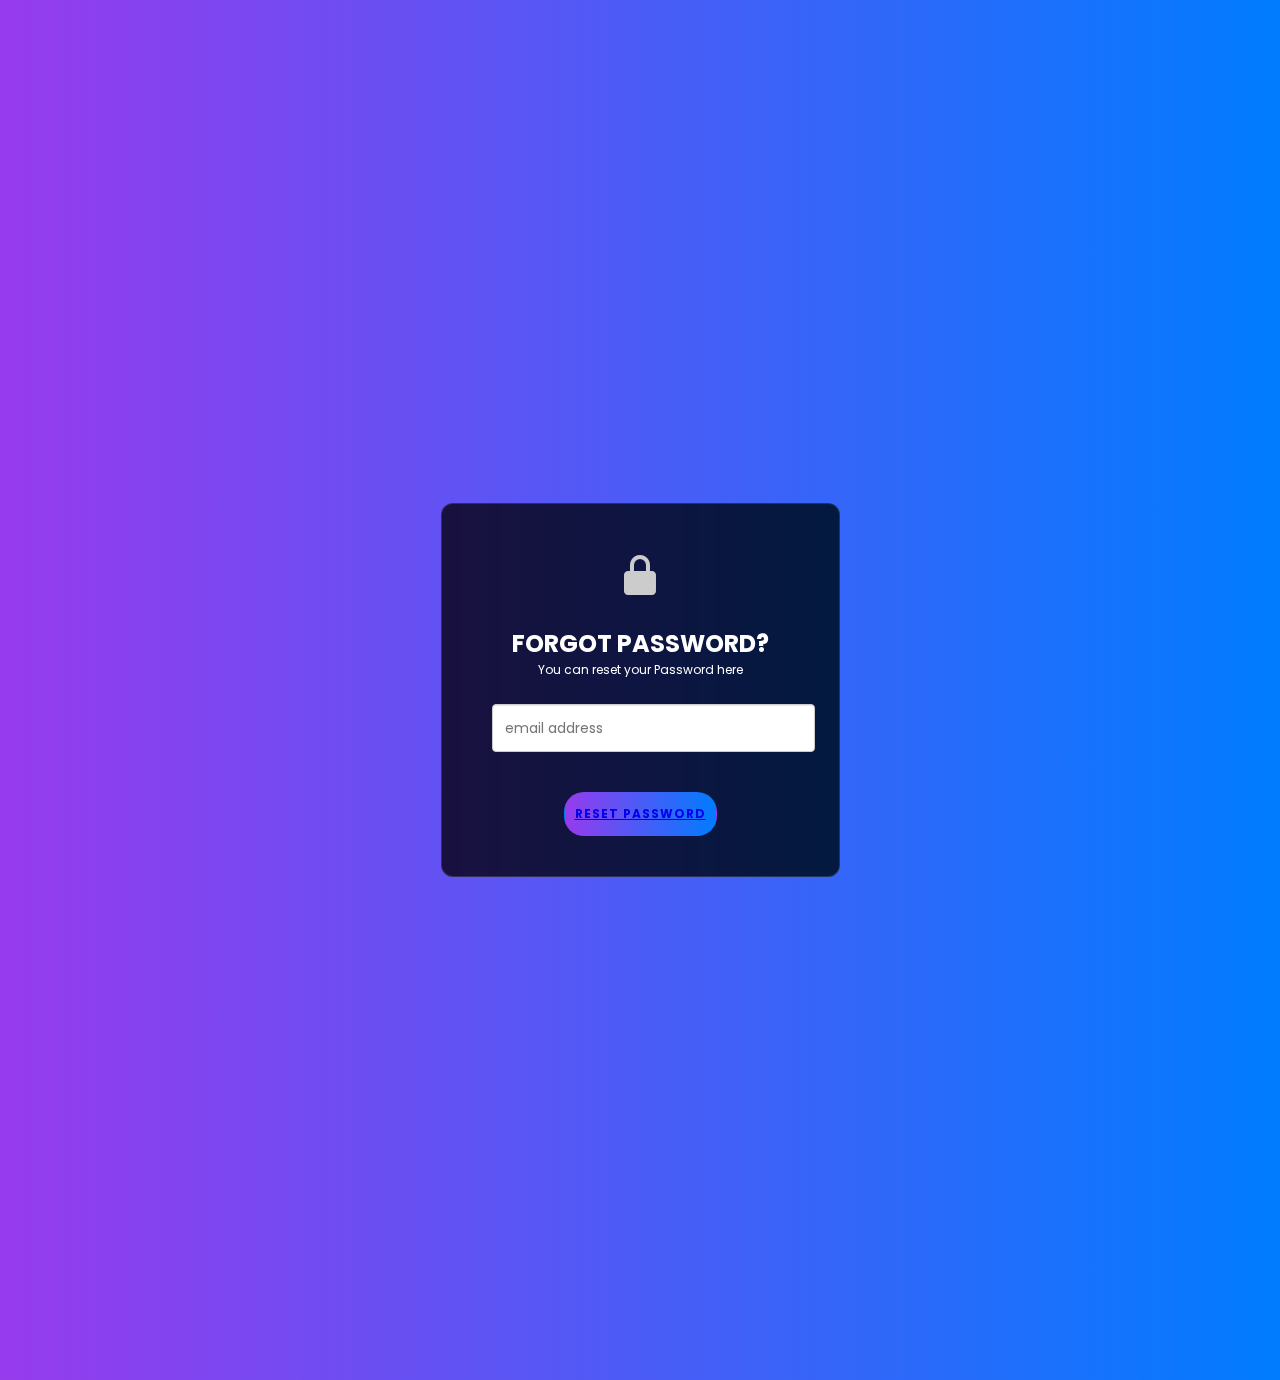
<file: Forg pass/index.html>
<!DOCTYPE html>
<html lang="en">
<head>
    <meta charset="UTF-8">
    <meta http-equiv="X-UA-Compatible" content="IE=edge">
    <meta name="viewport" content="width=device-width, initial-scale=1.0">
    <title>Forget passsword</title>
    <link rel="stylesheet" href="styles.css">
</head>
<body>
    <!doctype html>
<html lang="en">

<head>
    <!-- Required meta tags -->
    <meta charset="utf-8">
    <meta name="viewport" content="width=device-width, initial-scale=1">

    <!-- Font Awesome Icons  -->
    <link rel="stylesheet" href="https://cdnjs.cloudflare.com/ajax/libs/font-awesome/5.15.1/css/all.min.css"
        integrity="sha512-+4zCK9k+qNFUR5X+cKL9EIR+ZOhtIloNl9GIKS57V1MyNsYpYcUrUeQc9vNfzsWfV28IaLL3i96P9sdNyeRssA=="
        crossorigin="anonymous" />

    <!-- Google Fonts  -->
    <link rel="preconnect" href="https://fonts.googleapis.com">
    <link rel="preconnect" href="https://fonts.gstatic.com" crossorigin>
    <link href="https://fonts.googleapis.com/css2?family=Poppins&display=swap" rel="stylesheet">

    <link rel="stylesheet"
    href="https://unpkg.com/boxicons@latest/css/boxicons.min.css">
    <title>Forgot Password UI Using CSS - @code.scientist x @codingtorque</title>
</head>

<body>
<div class="form-gap"></div>
    <div class="card">
        <p class="lock-icon"><i class='bx bxs-lock-alt'></i></p>
        <h4>Forgot Password?</h4>
        <p>You can reset your Password here</p><br>
        <!-- <input type="text" class="passInput" placeholder="Email address"> -->

        <div class="form-group">
            <div class="input-group">
              <!-- <span class="input-group-addon"><i class='bx bx-envelope' ></i></span> -->
              <input id="email" name="email" placeholder="email address" class="form-control" type="email">
            </div>
          </div>
          <br>
          <button><a href="file:///C:/Users/Smart/Desktop/DEVREV/Reset%20pass/index.html">Reset Password</a></button>
        </div>
</html>
</body>


</body>
</html>
</file>
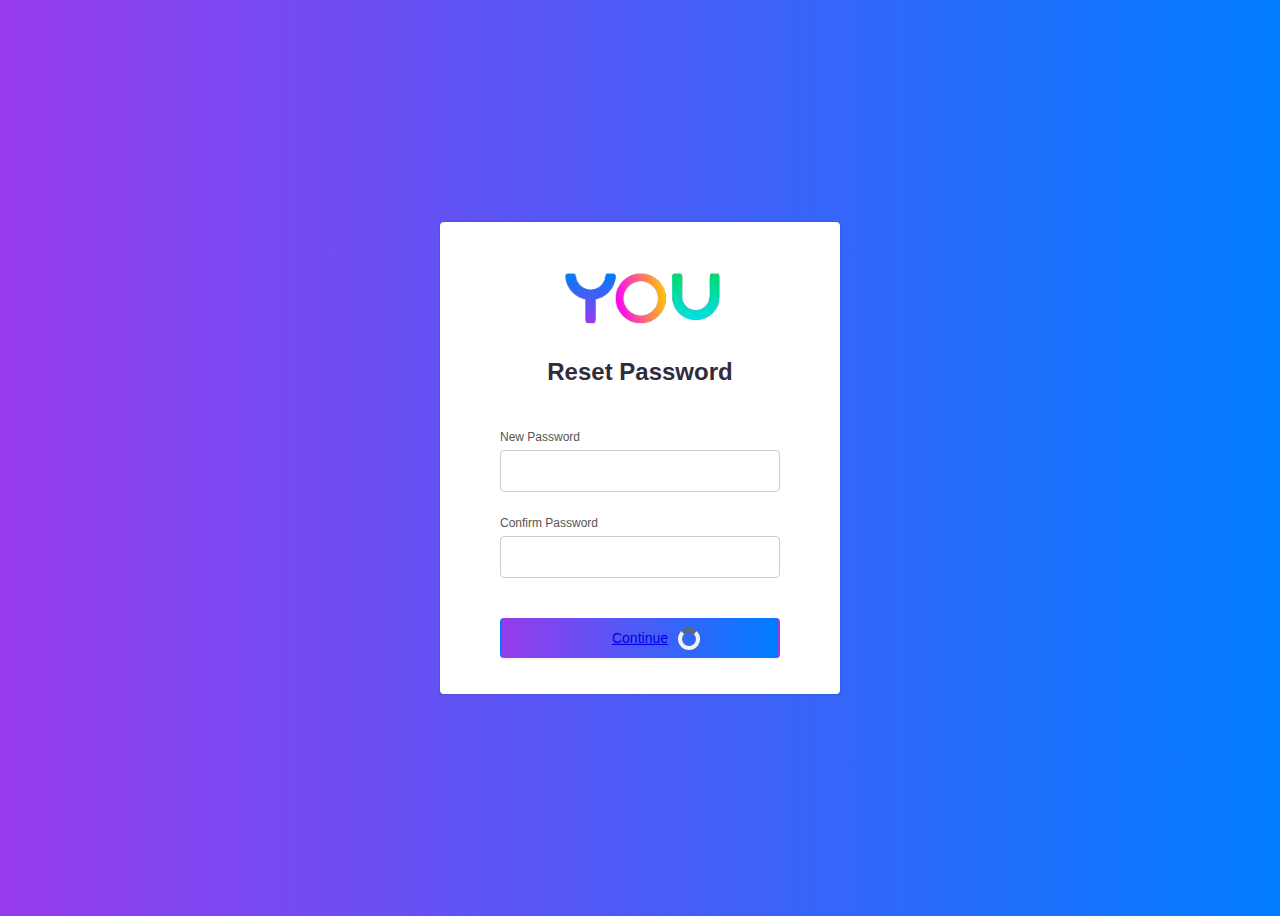
<file: Reset pass/index.html>
<!DOCTYPE html>
<!DOCTYPE html>
<html lang="en">
<head>
    <meta charset="UTF-8">
    <meta http-equiv="X-UA-Compatible" content="IE=edge">
    <meta name="viewport" content="width=device-width, initial-scale=1.0">
    <title>Reset pass</title>
    <link rel="stylesheet" href="style.css">
    <script src="java.js">

    </script>
</head>
<body>
    

<div class="mainDiv">
    <div class="cardStyle">
      <form action="" method="post" name="signupForm" id="signupForm">
        
        <img src="logo-removebg-preview (1).png" id="signupLogo" width="190px"/>
        
        <h2 class="formTitle">
          Reset Password
        </h2>
        
      <div class="inputDiv">
        <label class="inputLabel" for="password">New Password</label>
        <input type="password" id="password" name="password" required>
      </div>
        
      <div class="inputDiv">
        <label class="inputLabel" for="confirmPassword">Confirm Password</label>
        <input type="password" id="confirmPassword" name="confirmPassword">
      </div>
      
      <div class="buttonWrapper">
        <button type="submit" id="submitButton" onclick="validateSignupForm()" class="submitButton pure-button pure-button-primary">
          <a href="file:///C:/Users/Smart/Desktop/DEVREV/sign-in-up/index.html">Continue</a>
          <span id="loader"></span>
        </button>
      </div>
        
    </form>
    </div>
  </div>

</body>
</html>
</file>
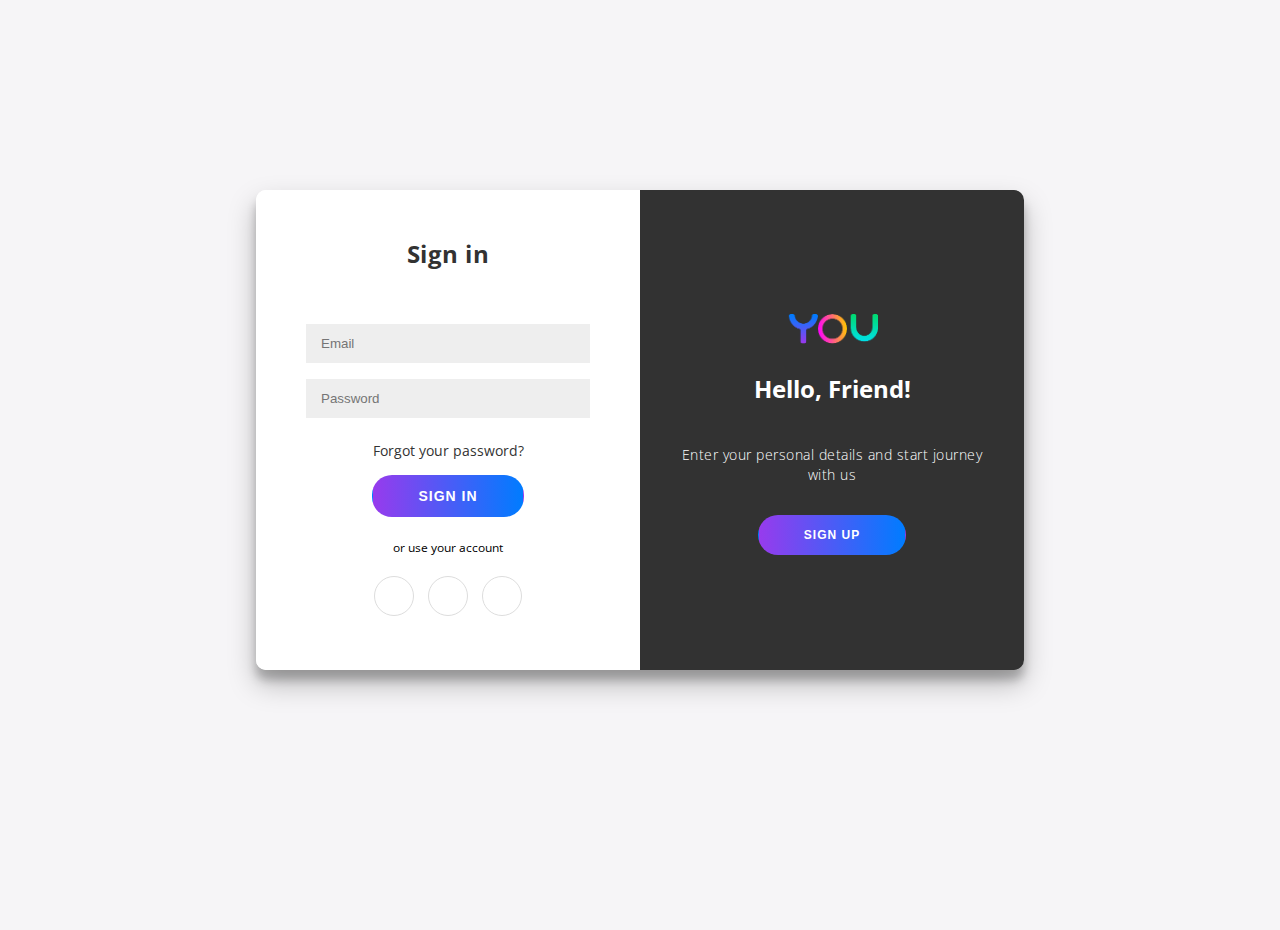
<file: sign-in-up/index.html>
<!DOCTYPE html>
<html lang="en">
<head>
    <meta charset="UTF-8">
    <meta http-equiv="X-UA-Compatible" content="IE=edge">
    <meta name="viewport" content="width=device-width, initial-scale=1.0">
	<link rel="preconnect" href="https://fonts.googleapis.com">
<link rel="preconnect" href="https://fonts.gstatic.com" crossorigin>
<link href="https://fonts.googleapis.com/css2?family=Jost:ital,wght@0,100;0,200;0,300;0,400;0,500;0,600;1,200;1,400;1,600&family=Open+Sans:ital,wght@0,300;0,400;0,500;0,600;0,700;0,800;1,300;1,400&display=swap" rel="stylesheet">
    <title>Sign in || Sign up from</title>
     <!-- font awesome icons -->
     <link rel="stylesheet" href="https://cdnjs.cloudflare.com/ajax/libs/font-awesome/6.1.1/css/all.min.css" integrity="sha512-KfkfwYDsLkIlwQp6LFnl8zNdLGxu9YAA1QvwINks4PhcElQSvqcyVLLD9aMhXd13uQjoXtEKNosOWaZqXgel0g==" crossorigin="anonymous" referrerpolicy="no-referrer" />
    <!-- css stylesheet -->
    <link rel="stylesheet" href="style.css">
</head>
<body>

<div class="container" id="container">
	<div class="form-container sign-up-container">
		<form action="#">
			<p>Create Account</p>
		<div class="btnlo">
			<input type="text"  placeholder="Name" />
			<input type="email" placeholder="Email" />
			<input type="password" placeholder="Password" /><br>
		</div>
	<button><a href="file:///C:/Users/Smart/Desktop/DEVREV/verify%20otp/index.html">Sign Up</a></button><br>
			<span>or use your email for registration</span>
			<div class="social-container">
				<a href="#" class="social"><i class="fab fa-facebook-f"></i></a>
				<a href="#" class="social"><i class="fab fa-google-plus-g"></i></a>
				<a href="#" class="social"><i class="fab fa-linkedin-in"></i></a>
			</div>

		</form>
	</div>
	<div class="form-container sign-in-container">
		<form action="#">
			<p>Sign in</p>
			<br>
			
			<input type="email" placeholder="Email" />
			<input type="password" placeholder="Password" />
			<a href="file:///C:/Users/Smart/Desktop/DEVREV/forget%20pass/index%20.html" class="link"><u></u>Forgot your password?</u></a>
			<button><a href="file:///C:/Users/Smart/Desktop/DEVREV/Home%20main/bookish-master/index.html">Sign In</a></button><br>
			<span>or use your account</span>
			<div class="social-container">
				<a href="#" class="social"><i class="fab fa-facebook-f"></i></a>
				<a href="#" class="social"><i class="fab fa-google-plus-g"></i></a>
				<a href="#" class="social"><i class="fab fa-linkedin-in"></i></a>
			</div>
		</form>
	</div>
	<div class="overlay-container">
		<div class="overlay">
			<div class="overlay-panel overlay-left">
				<img src="logo-removebg-preview (1).png" alt="" width="110px">

				<h2>Welcome Back!</h2>
				<p>To keep connected with us please login with your personal info</p>
				<button class="ghost" id="signIn">Sign In</button>
			</div>
			<div class="overlay-panel overlay-right">
                <img src="logo-removebg-preview (1).png" alt="" width="110px">

				<h2>Hello, Friend!</h2>
				<p>Enter your personal details and start journey with us</p>
				<button class="ghost" id="signUp">Sign Up</button>
			</div>
		</div>
	</div>
</div>





    
    <!-- js code -->
    <script src="java.js">

    </script>

</body>
</html>
</file>
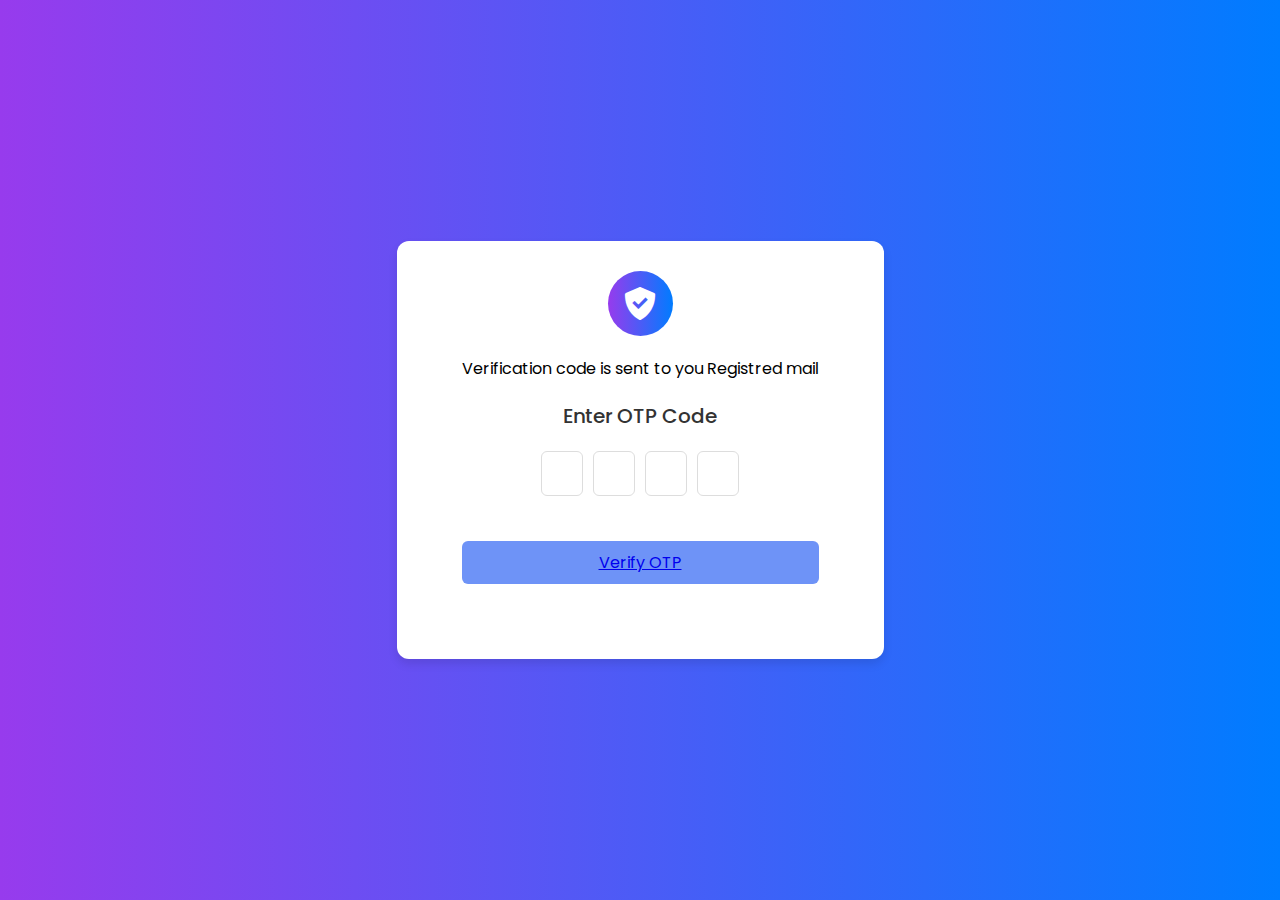
<file: verify otp/index.html>
<!DOCTYPE html>
<!-- Coding By CodingNepal - codingnepalweb.com -->
<html lang="en">
  <head>
    <meta charset="UTF-8" />
    <meta http-equiv="X-UA-Compatible" content="IE=edge" />
    <meta name="viewport" content="width=device-width, initial-scale=1.0" />
   <title>OTP Verification Form</title>
    <link rel="stylesheet" href="style.css" />
    <!-- Boxicons CSS -->
    <link href="https://unpkg.com/boxicons@2.1.4/css/boxicons.min.css" rel="stylesheet" />
   <script src="java.js">
       
   </script>
  </head>
  <body>
    <div class="container">
      <header>
        <i class="bx bxs-check-shield"></i>
      </header>
      <p>Verification code is sent to you Registred mail</p>
      <h4>Enter OTP Code</h4>
      <form action="file:///C:/Users/Smart/Desktop/DEVREV/Home%20main/bookish-master/index.html">
        <div class="input-field">
          <input type="number" />
          <input type="number"  />
          <input type="number"  />
          <input type="number"  />
        </div>



      </form>

      <button><a href="file:///C:/Users/Smart/Desktop/DEVREV/Home%20main/bookish-master/index.html">Verify OTP</a></button><br>

    </div>
  </body>
</html>
</file>
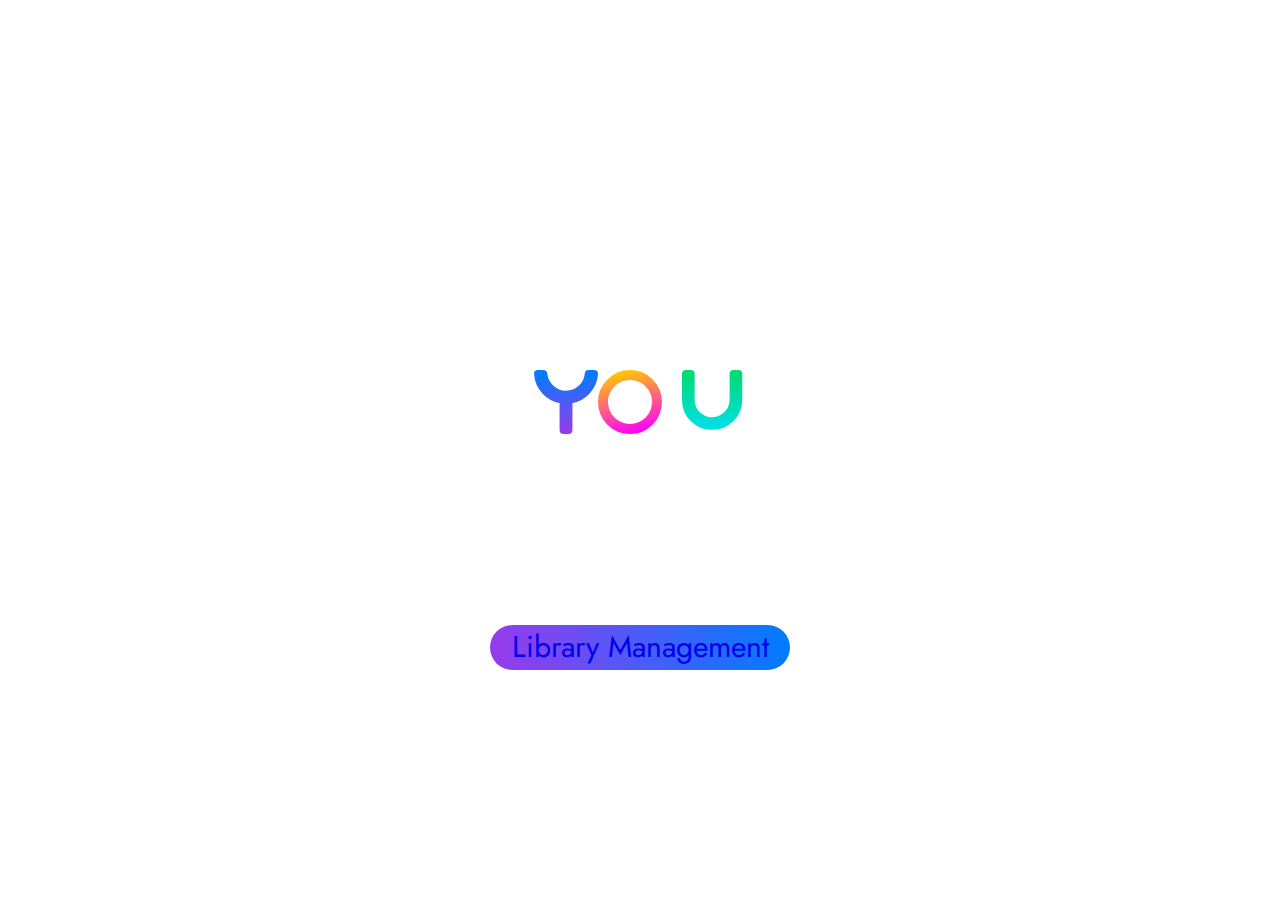
<file: index .html>
<!DOCTYPE html>
<!DOCTYPE html>
<html lang="en">
<head>
    <meta charset="UTF-8">
    <meta http-equiv="X-UA-Compatible" content="IE=edge">
    <meta name="viewport" content="width=device-width, initial-scale=1.0">
    <title>Library management</title>

    <link rel="stylesheet" href="style.css">
    <link rel="stylesheet" href="loading.css">

    <link rel="preconnect" href="https://fonts.googleapis.com">
<link rel="preconnect" href="https://fonts.gstatic.com" crossorigin>
<link href="https://fonts.googleapis.com/css2?family=Jost:ital,wght@0,100;0,200;0,300;0,400;0,500;0,600;1,200;1,400;1,600&display=swap" rel="stylesheet">

<link rel="stylesheet" href="https://cdnjs.cloudflare.com/ajax/libs/font-awesome/6.4.0/css/all.min.css" integrity="sha512-iecdLmaskl7CVkqkXNQ/ZH/XLlvWZOJyj7Yy7tcenmpD1ypASozpmT/E0iPtmFIB46ZmdtAc9eNBvH0H/ZpiBw==" crossorigin="anonymous" referrerpolicy="no-referrer" />
<link rel="stylesheet"
href="https://unpkg.com/boxicons@latest/css/boxicons.min.css">
</head>
<body>



<div class="lpage">
        <div class="loader">
            <!-- <h4 class="main">LIBRARY MANAGEMENT</h4><br><br> -->
            
            <svg height="0" width="0" viewBox="0 0 64 64" class="absolute">
              <defs class="s-xJBuHA073rTt" xmlns="http://www.w3.org/2000/svg">
                <linearGradient class="s-xJBuHA073rTt" gradientUnits="userSpaceOnUse" y2="2" x2="0" y1="62" x1="0" id="b">
                  <stop class="s-xJBuHA073rTt" stop-color="#973BED"></stop>
                  <stop class="s-xJBuHA073rTt" stop-color="#007CFF" offset="1"></stop>
                </linearGradient>
                <linearGradient class="s-xJBuHA073rTt" gradientUnits="userSpaceOnUse" y2="0" x2="0" y1="64" x1="0" id="c">
                  <stop class="s-xJBuHA073rTt" stop-color="#FFC800"></stop>
                  <stop class="s-xJBuHA073rTt" stop-color="#F0F" offset="1"></stop>
                  <animateTransform repeatCount="indefinite" keySplines=".42,0,.58,1;.42,0,.58,1;.42,0,.58,1;.42,0,.58,1;.42,0,.58,1;.42,0,.58,1;.42,0,.58,1;.42,0,.58,1" keyTimes="0; 0.125; 0.25; 0.375; 0.5; 0.625; 0.75; 0.875; 1" dur="8s" values="0 32 32;-270 32 32;-270 32 32;-540 32 32;-540 32 32;-810 32 32;-810 32 32;-1080 32 32;-1080 32 32" type="rotate" attributeName="gradientTransform"></animateTransform>
                </linearGradient>
                <linearGradient class="s-xJBuHA073rTt" gradientUnits="userSpaceOnUse" y2="2" x2="0" y1="62" x1="0" id="d">
                  <stop class="s-xJBuHA073rTt" stop-color="#00E0ED"></stop>
                  <stop class="s-xJBuHA073rTt" stop-color="#00DA72" offset="1"></stop>
                </linearGradient>
              </defs>
            </svg>
            <svg xmlns="http://www.w3.org/2000/svg" fill="none" viewBox="0 0 64 64" height="64" width="64" class="inline-block">
              <path stroke-linejoin="round" stroke-linecap="round" stroke-width="8" stroke="url(#b)" d="M 54.722656,3.9726563 A 2.0002,2.0002 0 0 0 54.941406,4 h 5.007813 C 58.955121,17.046124 49.099667,27.677057 36.121094,29.580078 a 2.0002,2.0002 0 0 0 -1.708985,1.978516 V 60 H 29.587891 V 31.558594 A 2.0002,2.0002 0 0 0 27.878906,29.580078 C 14.900333,27.677057 5.0448787,17.046124 4.0507812,4 H 9.28125 c 1.231666,11.63657 10.984383,20.554048 22.6875,20.734375 a 2.0002,2.0002 0 0 0 0.02344,0 c 11.806958,0.04283 21.70649,-9.003371 22.730469,-20.7617187 z" class="dash" id="y" pathLength="360"></path>
            </svg>
            <svg xmlns="http://www.w3.org/2000/svg" fill="none" style="--rotation-duration:0ms; --rotation-direction:normal;" viewBox="0 0 64 64" height="64" width="64" class="inline-block">
              <path stroke-linejoin="round" stroke-linecap="round" stroke-width="10" stroke="url(#c)" d="M 32 32
                  m 0 -27
                  a 27 27 0 1 1 0 54
                  a 27 27 0 1 1 0 -54" class="spin" id="o" pathLength="360"></path>
            </svg>
            <div class="w-2"></div>
            <svg xmlns="http://www.w3.org/2000/svg" fill="none" style="--rotation-duration:0ms; --rotation-direction:normal;" viewBox="0 0 64 64" height="64" width="64" class="inline-block">
              <path stroke-linejoin="round" stroke-linecap="round" stroke-width="8" stroke="url(#d)" d="M 4,4 h 4.6230469 v 25.919922 c -0.00276,11.916203 9.8364941,21.550422 21.7500001,21.296875 11.616666,-0.240651 21.014356,-9.63894 21.253906,-21.25586 a 2.0002,2.0002 0 0 0 0,-0.04102 V 4 H 56.25 v 25.919922 c 0,14.33873 -11.581192,25.919922 -25.919922,25.919922 a 2.0002,2.0002 0 0 0 -0.0293,0 C 15.812309,56.052941 3.998433,44.409961 4,29.919922 Z" class="dash" id="u" pathLength="360"></path>
            </svg><br><br>
          </div>
          <button class="main"> <a href="file:///C:/Users/Smart/Desktop/DEVREV/sign-in-up/index.html"> Library Management</a></button>
          </div>

    </div>  

    <script>
      $(window).on("load",function(){
        $(".lpage").fadeOut("slow");
      }
    </script>



   





  
</body>
</html>
</file>
<file: Forg pass/styles.css>
* {
    margin: 0;
    padding: 0;
    font-family: 'Poppins', sans-serif;
   
}

body {
    min-height: 100vh;


  background-image: linear-gradient(to right, #973BED, #007CFF);
    color: white;
    display: flex;
    align-items: center;
    justify-content: center;
    padding: 15rem 0;
}
.form-gap {
    padding-top: 70px;
}


.card {
    backdrop-filter: blur(16px) saturate(180%);
    -webkit-backdrop-filter: blur(16px) saturate(180%);
    background-color: rgba(0, 0, 0, 0.75);
    border-radius: 12px;
    border: 1px solid rgba(255, 255, 255, 0.125);
    display: flex;
    flex-direction: column;
    align-items: center;
    padding: 40px 50px;
}

.lock-icon {
    font-size: 3rem;
}

.lock-icon i{
    color:#cccccc;
    /* background: -moz-linear-gradient(to right, #973BED, #007CFF);
    background: -webkit-linear-gradient(to right, #973BED, #007CFF);
    background: linear-gradient(to right, #973BED, #007CFF); */
    transition: all .42s ease;
  }
h4 {
    font-size: 1.5rem;
    margin-top: 10px;
    text-transform: uppercase;
}
.form-group {
    margin-bottom: 15px;
}
.form-control {
    display: block;
    width: 100%;
    height: 34px;
    padding: 6px 12px;
    font-size: 14px;
    line-height: 1.42857143;
    color: #555;
    background-color: #fff;
    background-image: none;
    border: 1px solid #ccc;
    border-radius: 4px;
    -webkit-box-shadow: inset 0 1px 1px rgb(0 0 0 / 8%);
    box-shadow: inset 0 1px 1px rgb(0 0 0 / 8%);
    -webkit-transition: border-color ease-in-out .15s,-webkit-box-shadow ease-in-out .15s;
    -o-transition: border-color ease-in-out .15s,box-shadow ease-in-out .15s;
    transition: border-color ease-in-out .15s,box-shadow ease-in-out .15s;
}

.input-group {
    position: relative;
    display: table;
    border-collapse: separate;
}
p {
    font-size: 12px;
}

.passInput {
    margin-top: 15px;
    width: 80%;
    background: transparent;
    border: none;
    border-bottom: 2px solid deepskyblue;
    font-size: 15px;
    color: white;
    outline: none;
}


button {
	border-radius: 20px;
	border: 1px solid transparent;
	/* background-color: rgb(56, 56, 185); */
    background-image: linear-gradient(to right, #973BED, #007CFF);
    /* background-color: #973BED,#007CFF,#FFC800,#F0F,#00E0ED,#00DA72; */
	color: #FFFFFF;
	font-size: 12px;
	font-weight: bold;
	padding: 12px 10px;
	letter-spacing: 1px;
	text-transform: uppercase;
	transition: transform 80ms ease-in;
  text-decoration: none;

}


button:active {
	transform: scale(0.95);
}

button:focus {
	outline: none;
}

button.ghost {
	background-color: transparent;
}
</file>
<file: Reset pass/style.css>
body {
    min-height: 100vh;
    display: flex;
    align-items: center;
    justify-content: center;
    background-image: linear-gradient(to right, #973BED, #007CFF);
  }

.mainDiv {
  width: 400px;
  height: 300px;
    display: flex;
    min-height: 100%;
    align-items: center;
    justify-content: center;
    background-color: #f9f9f9;
    font-family: 'Open Sans', sans-serif;
  }
 .cardStyle {
    width: 500px;
    border-color: white;
    background: #fff;
    padding: 36px 0;
    border-radius: 4px;
    margin: 30px 0;
    box-shadow: 0px 0 2px 0 rgba(0,0,0,0.25);
  }
#signupLogo {
  max-height: 100px;
  margin: auto;
  display: flex;
  flex-direction: column;
}
.formTitle{
  font-weight: 600;
  margin-top: 20px;
  color: #2F2D3B;
  text-align: center;
}
.inputLabel {
  font-size: 12px;
  color: #555;
  margin-bottom: 6px;
  margin-top: 24px;
}
  .inputDiv {
    width: 70%;
    display: flex;
    flex-direction: column;
    margin: auto;
  }
input {
  height: 40px;
  font-size: 16px;
  border-radius: 4px;
  border: none;
  border: solid 1px #ccc;
  padding: 0 11px;
}
input:disabled {
  cursor: not-allowed;
  border: solid 1px #eee;
}
.buttonWrapper {
  margin-top: 40px;
}
  .submitButton {
    width: 70%;
    height: 40px;
    margin: auto;
    display: block;
    color: #fff;
    background-image: linear-gradient(to right, #973BED, #007CFF);
    border-color: transparent;
    text-shadow: 0 -1px 0 rgba(0, 0, 0, 0.12);
    box-shadow: 0 2px 0 rgba(0, 0, 0, 0.035);
    border-radius: 4px;
    font-size: 14px;
    cursor: pointer;
  }
.submitButton:disabled,
button[disabled] {
  border: 1px solid #cccccc;
  background-color: #cccccc;
  color: #666666;
}

#loader {
  position: absolute;
  z-index: 1;
  margin: -2px 0 0 10px;
  border: 4px solid #f3f3f3;
  border-radius: 50%;
  border-top: 4px solid #666666;
  width: 14px;
  height: 14px;
  -webkit-animation: spin 2s linear infinite;
  animation: spin 2s linear infinite;
}

@keyframes spin {
    0% { transform: rotate(0deg); }
    100% { transform: rotate(360deg); }
}
</file>
<file: sign-in-up/style.css>
@import url('https://fonts.googleapis.com/css?family=Montserrat:400,800');

* {
	box-sizing: border-box;
}

body {
	background: #f6f5f7;
	display: flex;
	justify-content: center;
	align-items: center;
	flex-direction: column;
    font-family: 'Jost', sans-serif;
font-family: 'Open Sans', sans-serif;
	/* font-family: 'opensans', 'Montserrat', sans-serif; */
	height: 100vh;
	margin: -20px 0 50px;
}

h1 {
	font-weight: bold;
	margin: 0;
}

h2 {
	text-align: center;
}

p {
	font-size: 14px;
	font-weight: 100;
	line-height: 20px;
	letter-spacing: 0.5px;
	margin: 20px 0 30px;
}

span {
	font-size: 12px;
}

a {
	color: #333;
	font-size: 14px;
	text-decoration: none;
	margin: 15px 0;
}

button {
	border-radius: 20px;
	border: 1px solid transparent;
	/* background-color: rgb(56, 56, 185); */
    background-image: linear-gradient(to right, #973BED, #007CFF);
    /* background-color: #973BED,#007CFF,#FFC800,#F0F,#00E0ED,#00DA72; */
	color: #FFFFFF;
	font-size: 12px;
	font-weight: bold;
	padding: 12px 45px;
	letter-spacing: 1px;
	text-transform: uppercase;
	transition: transform 80ms ease-in;
}
button a{
	color: #FFFFFF;
}



button:active {
	transform: scale(0.95);
}

button:focus {
	outline: none;
}

button.ghost {
	background-color: transparent;
}

form {
	background-color: #FFFFFF;
	display: flex;
	align-items: center;
	justify-content: center;
	flex-direction: column;
	padding: 0 50px;
	height: 100%;
	text-align: center;
}

input {
	background-color: #eee;
	border: none;
	padding: 12px 15px;
	margin: 8px 0;
	width: 100%;
}

.btnlo{
    border-radius: 3px solid;
}
.container {
	background-color: #fff;
	border-radius: 10px;
  	box-shadow: 0 14px 28px rgba(0,0,0,0.25), 
			0 10px 10px rgba(0,0,0,0.22);
	position: relative;
	overflow: hidden;
	width: 768px;
	max-width: 100%;
	min-height: 480px;
}

.form-container {
	position: absolute;
	top: 0;
	height: 100%;
	transition: all 0.6s ease-in-out;
}

.sign-in-container {
	left: 0;
	width: 50%;
	z-index: 2;
}

.sign-in-container.link:hover{
    background-image: linear-gradient(to right, #973BED, #007CFF)}
}



.btn1{

}
.container.right-panel-active .sign-in-container {
	transform: translateX(100%);
}

.sign-up-container {
	left: 0;
	width: 50%;
	opacity: 0;
	z-index: 1;
}

.form-container p{
    font-size: 24px;
    font-weight: 700;
    color: #323232;
}


.container.right-panel-active .sign-up-container {
	transform: translateX(100%);
	opacity: 1;
	z-index: 5;
	animation: show 0.6s;
}

@keyframes show {
	0%, 49.99% {
		opacity: 0;
		z-index: 1;
	}
	
	50%, 100% {
		opacity: 1;
		z-index: 5;
	}
}

.overlay-container {
	position: absolute;
	top: 0;
	left: 50%;
	width: 50%;
	height: 100%;
	overflow: hidden;
	transition: transform 0.6s ease-in-out;
	z-index: 100;
}

.container.right-panel-active .overlay-container{
	transform: translateX(-100%);
}

.overlay {
	background: #323232;
	background: -webkit-linear-gradient(to right,#323232);
	background: linear-gradient(to right, #323232);
	background-repeat: no-repeat;
	background-size: cover;
	background-position: 0 0;
	color: #FFFFFF;
	position: relative;
	left: -100%;
	height: 100%;
	width: 200%;
  	transform: translateX(0);
	transition: transform 0.6s ease-in-out;
}

.container.right-panel-active .overlay {
  	transform: translateX(50%);
}

.overlay-panel {
	position: absolute;
	display: flex;
	align-items: center;
	justify-content: center;
	flex-direction: column;
	padding: 0 40px;
	text-align: center;
	top: 0;
	height: 100%;
	width: 50%;
	transform: translateX(0);
	transition: transform 0.6s ease-in-out;
}


.overlay-right {
	right: 0;
	transform: translateX(0);
}


.overlay-left {
	transform: translateX(-20%);
}

/* animation */

.container.container.container.right-panel-active.sign-in-container{
    transform: translateX(100%);
}
.container.right-panel-active .overlay-left {
	transform: translateX(0);
}



.container.right-panel-active .overlay-right {
	transform: translateX(20%);
}

.social-container {
	margin: 20px 0;
}

.social-container a {
	border: 1px solid #DDDDDD;
	border-radius: 50%;
	display: inline-flex;
	justify-content: center;
	align-items: center;
	margin: 0 5px;
	height: 40px;
	width: 40px;
}

.social-container a:hover{
    color: white;
    background-image: linear-gradient(to right, #973BED, #007CFF)}
</file>
<file: verify otp/style.css>
/* Import Google font - Poppins */
@import url("https://fonts.googleapis.com/css2?family=Poppins:wght@200;300;400;500;600;700&display=swap");
* {
  margin: 0;
  padding: 0;
  box-sizing: border-box;
  font-family: "Poppins", sans-serif;
}
body {
  min-height: 100vh;
  display: flex;
  align-items: center;
  justify-content: center;
  background-image: linear-gradient(to right, #973BED, #007CFF);
}
:where(.container, form, .input-field, header) {
  display: flex;
  flex-direction: column;
  align-items: center;
  justify-content: center;
}
.container {
  background: #fff;
  padding: 30px 65px;
  border-radius: 12px;
  row-gap: 20px;
  box-shadow: 0 5px 10px rgba(0, 0, 0, 0.1);
}
.container header {
  height: 65px;
  width: 65px;
  background-image: linear-gradient(to right, #973BED, #007CFF);
  color: #fff;
  font-size: 2.5rem;
  border-radius: 50%;
}
.container h4 {
  font-size: 1.25rem;
  color: #333;
  font-weight: 500;
}
form .input-field {
  flex-direction: row;
  column-gap: 10px;
}
.input-field input {
  height: 45px;
  width: 42px;
  border-radius: 6px;
  outline: none;
  font-size: 1.125rem;
  text-align: center;
  border: 1px solid #ddd;
}
.input-field input:focus {
  box-shadow: 0 1px 0 rgba(0, 0, 0, 0.1);
}
.input-field input::-webkit-inner-spin-button,
.input-field input::-webkit-outer-spin-button {
  display: none;
}
button {
  margin-top: 25px;
  width: 100%;
  color: #fff;
  font-size: 1rem;
  border: none;
  padding: 9px 0;
  border-radius: 6px;
  background: #6e93f7;
  transition: all 0.2s ease;
}
button.active {
    background-image: linear-gradient(to right, #973BED, #007CFF);
}
button:hover {
    background-image: linear-gradient(to right, #973BED, #007CFF);
}
.btn{
    background-image: linear-gradient(to right, #973BED, #007CFF);

}
</file>
<file: style.css>
*{
    height: 100%;
    margin: 0;
    padding: 0% 0% 6% 0%;
    box-sizing: border-box;
    scroll-behavior: smooth;
    font-family: 'Jost', sans-serif;
    list-style: none;
    text-decoration: none;
}


.loader{
    text-align: center;
    margin: auto;
    justify-content: center;
    font-size: 40px;
    padding: 20% 0% 0% 0%;
    animation: draw 8s ease;
}  
button.main {
  width: 300px;
  border-radius: 6rem;
  text-decoration: none;
  color: #fff;
  border: none;
  height: 20px;
  justify-content:  center;
  display: flex;
  background-image: linear-gradient(to right, #973BED, #007CFF);}

.lpage{
  display: flex;
  flex-direction: column;
  /* gap: 0.2rem; */
  animation: draw 8s ease;
  transition-duration: 2s

}
.main{
  
  text-align: center;
  margin: auto;
  color: green;
  justify-content: center;
  font-size: 30px;
  padding: 0% 0% 3.5% 0% ;
  /* transition-delay: 2s; */ 
}
</file>
<file: loading.css>
.absolute {
  position: absolute;
}

.inline-block {
  display: inline-block;
}

.loader {
  display: flex;
  margin: 0.25em 0;
}

.w-2 {
  width: 0.5em;
}

.dash {
  animation: dashArray 2s ease-in-out infinite,
    dashOffset 2s linear infinite;
}

.spin {
  animation: spinDashArray 2s ease-in-out infinite,
    spin 8s ease-in-out infinite,
    dashOffset 2s linear infinite;
  transform-origin: center;
}

@keyframes dashArray {
  0% {
    stroke-dasharray: 0 1 359 0;
  }

  50% {
    stroke-dasharray: 0 359 1 0;
  }

  100% {
    stroke-dasharray: 359 1 0 0;
  }
}

@keyframes spinDashArray {
  0% {
    stroke-dasharray: 270 90;
  }

  50% {
    stroke-dasharray: 0 360;
  }

  100% {
    stroke-dasharray: 270 90;
  }
}

@keyframes dashOffset {
  0% {
    stroke-dashoffset: 365;
  }

  100% {
    stroke-dashoffset: 5;
  }
}

@keyframes spin {
  0% {
    rotate: 0deg;
  }

  12.5%,
  25% {
    rotate: 270deg;
  }

  37.5%,
  50% {
    rotate: 540deg;
  }

  62.5%,
  75% {
    rotate: 810deg;
  }

  87.5%,
  100% {
    rotate: 1080deg;
  }
}
</file>
